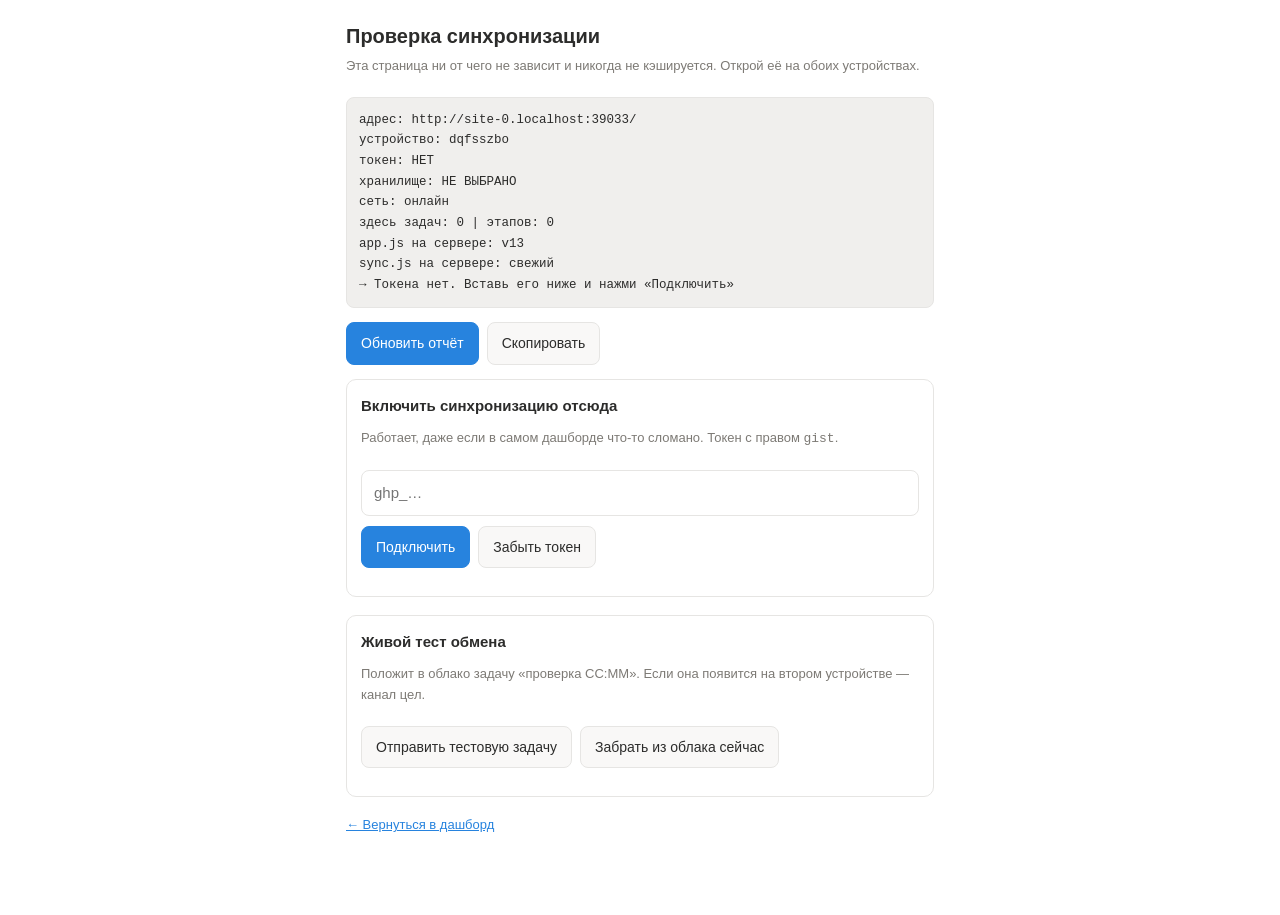
<file: check.html>
<!doctype html>
<html lang="ru">
<head>
<meta charset="utf-8">
<meta name="viewport" content="width=device-width, initial-scale=1">
<title>Проверка синхронизации</title>
<style>
  * { box-sizing: border-box; }
  body {
    margin: 0; padding: 20px 16px 60px;
    font: 15px/1.6 -apple-system, BlinkMacSystemFont, "Segoe UI", Roboto, sans-serif;
    color: #2C2C2B; background: #FFF; max-width: 620px; margin: 0 auto;
  }
  h1 { font-size: 20px; margin: 0 0 4px; }
  p.sub { color: #7D7A75; margin: 0 0 20px; font-size: 13px; }
  pre {
    background: #F0EFED; border: 1px solid #E6E5E3; border-radius: 8px;
    padding: 12px; font-size: 12.5px; line-height: 1.65; white-space: pre-wrap;
    word-break: break-word; font-family: ui-monospace, Menlo, monospace;
    user-select: all; margin: 0 0 14px;
  }
  .row { display: flex; gap: 8px; flex-wrap: wrap; margin-bottom: 14px; }
  button {
    font: inherit; font-size: 14px; padding: 9px 14px; border-radius: 8px;
    border: 1px solid #E6E5E3; background: #F9F8F7; color: #2C2C2B; cursor: pointer;
  }
  button.primary { background: #2783DE; border-color: #2783DE; color: #FFF; }
  input {
    font: inherit; width: 100%; padding: 10px 12px; border-radius: 8px;
    border: 1px solid #E6E5E3; background: #FFF; margin-bottom: 10px;
  }
  .box { border: 1px solid #E6E5E3; border-radius: 10px; padding: 14px; margin-bottom: 18px; }
  .box h2 { font-size: 15px; margin: 0 0 10px; }
  a { color: #2783DE; }
  .ok { color: #46A171; } .bad { color: #E56458; }
</style>
</head>
<body>

<h1>Проверка синхронизации</h1>
<p class="sub">Эта страница ни от чего не зависит и никогда не кэшируется. Открой её на обоих устройствах.</p>

<pre id="out">Жму…</pre>

<div class="row">
  <button class="primary" onclick="report()">Обновить отчёт</button>
  <button onclick="copyOut()">Скопировать</button>
</div>

<div class="box">
  <h2>Включить синхронизацию отсюда</h2>
  <p class="sub">Работает, даже если в самом дашборде что-то сломано. Токен с правом <code>gist</code>.</p>
  <input type="password" id="tok" placeholder="ghp_…" autocomplete="off" spellcheck="false">
  <div class="row">
    <button class="primary" onclick="connect()">Подключить</button>
    <button onclick="forget()">Забыть токен</button>
  </div>
</div>

<div class="box">
  <h2>Живой тест обмена</h2>
  <p class="sub">Положит в облако задачу «проверка СС:ММ». Если она появится на втором устройстве — канал цел.</p>
  <div class="row">
    <button onclick="pushTest()">Отправить тестовую задачу</button>
    <button onclick="pullNow()">Забрать из облака сейчас</button>
  </div>
</div>

<p class="sub"><a href="./">← Вернуться в дашборд</a></p>

<script>
const TOKEN_KEY = "dashboard.token";
const GIST_KEY  = "dashboard.gist";
const DEV_KEY   = "dashboard.device";
const STATE_KEY = "dashboard.v2";
const FILE      = "dashboard.json";

const out = document.getElementById("out");
const L = [];
const say = (s) => { L.push(s); out.textContent = L.join("\n"); };
const get = (k) => { try { return localStorage.getItem(k) || ""; } catch (e) { return ""; } };

async function api(path, options, tokenOverride) {
  const t = tokenOverride || get(TOKEN_KEY);
  const res = await fetch("https://api.github.com" + path, Object.assign({
    cache: "no-store",
    headers: {
      "Authorization": "Bearer " + t,
      "Accept": "application/vnd.github+json",
      "Content-Type": "application/json"
    }
  }, options || {}));
  if (!res.ok) throw new Error("GitHub " + res.status + (res.status === 401 ? " — токен не принят" : res.status === 404 ? " — не найдено" : ""));
  return res.json();
}

function localState() {
  try { return JSON.parse(get(STATE_KEY)) || {}; } catch (e) { return {}; }
}

function alive(list) {
  return (list || []).filter((x) => x && !x.deleted).length;
}

async function report() {
  L.length = 0;
  out.textContent = "Проверяю…";

  say("адрес: " + location.origin + location.pathname.replace(/check\.html$/, ""));
  say("устройство: " + (get(DEV_KEY) || "—"));

  const t = get(TOKEN_KEY);
  say("токен: " + (t ? "есть, …" + t.slice(-4) + " (" + t.length + " симв.)" : "НЕТ"));
  say("хранилище: " + (get(GIST_KEY) || "НЕ ВЫБРАНО"));
  say("сеть: " + (navigator.onLine ? "онлайн" : "ОФФЛАЙН"));

  const s = localState();
  say("здесь задач: " + alive(s.tasks) + " | этапов: " + alive(s.milestones));

  // какая версия файлов реально отдаётся сервером
  try {
    const js = await (await fetch("./app.js?nocache=" + Date.now(), { cache: "no-store" })).text();
    const m = js.match(/const BUILD = "([^"]+)"/);
    say("app.js на сервере: " + (m ? m[1] : "СТАРЫЙ (без метки)"));
  } catch (e) { say("app.js: не прочитался — " + e.message); }

  try {
    const js = await (await fetch("./sync.js?nocache=" + Date.now(), { cache: "no-store" })).text();
    say("sync.js на сервере: " + (/function diagnose/.test(js) ? "свежий" : "СТАРЫЙ"));
  } catch (e) { say("sync.js: не прочитался — " + e.message); }

  if (!t) { say("→ Токена нет. Вставь его ниже и нажми «Подключить»"); return; }

  try {
    const me = await api("/user");
    say("аккаунт: " + me.login);
  } catch (e) {
    say("аккаунт: ОШИБКА — " + e.message);
    return;
  }

  try {
    const list = await api("/gists?per_page=100");
    const mine = list.filter((g) => g.files && g.files[FILE]);
    say("хранилищ на аккаунте: " + mine.length);
    mine.forEach((g) => say("   • " + g.id + (g.id === get(GIST_KEY) ? "  ← это устройство" : "")));
    if (mine.length > 1) say("→ Хранилищ больше одного");
  } catch (e) {
    say("список хранилищ: ОШИБКА — " + e.message);
    say("→ У токена нет права gist");
  }

  const id = get(GIST_KEY);
  if (!id) { say("→ Хранилище не выбрано. Нажми «Подключить»"); return; }

  try {
    const g = await api("/gists/" + id);
    const f = g.files && g.files[FILE];
    const raw = f ? (f.truncated ? await (await fetch(f.raw_url)).text() : f.content) : "";
    const d = JSON.parse(raw);
    say("в облаке задач: " + alive(d.tasks) + " | этапов: " + alive(d.milestones));
    (d.tasks || []).filter((x) => !x.deleted).slice(-8).forEach((x) => say("   • " + x.text));
    say("облако обновлено: " + new Date(g.updated_at).toLocaleString("ru-RU"));
  } catch (e) {
    say("чтение облака: ОШИБКА — " + e.message);
  }
}

async function connect() {
  const v = document.getElementById("tok").value.trim();
  if (!v) { alert("Вставь токен"); return; }

  out.textContent = "Подключаю…";
  try {
    await api("/user", null, v);
    localStorage.setItem(TOKEN_KEY, v);

    const list = await api("/gists?per_page=100", null, v);
    const found = list.find((g) => g.files && g.files[FILE]);

    if (found) {
      localStorage.setItem(GIST_KEY, found.id);
    } else {
      const s = localState();
      const seed = {
        v: 2, log: s.log || {}, events: s.events || [], scalarsUpdatedAt: s.scalarsUpdatedAt || 0,
        tasks: s.tasks || [], milestones: s.milestones || [], inbox: s.inbox || [],
        login: s.login || "", university: s.university || "",
        startMinutes: s.startMinutes || 5, breakMinutes: s.breakMinutes || 90,
        sound: s.sound !== false, rotate: s.rotate !== false
      };
      const created = await api("/gists", {
        method: "POST",
        body: JSON.stringify({
          description: "dashboard-sync — личный дашборд, не удалять",
          public: false,
          files: { [FILE]: { content: JSON.stringify(seed) } }
        })
      }, v);
      localStorage.setItem(GIST_KEY, created.id);
    }

    if (!get(DEV_KEY)) localStorage.setItem(DEV_KEY, "d" + Math.random().toString(36).slice(2, 9));
    document.getElementById("tok").value = "";
    await report();
    say("→ ГОТОВО. Теперь то же самое на втором устройстве");
  } catch (e) {
    out.textContent = "Не вышло: " + e.message;
  }
}

function forget() {
  localStorage.removeItem(TOKEN_KEY);
  localStorage.removeItem(GIST_KEY);
  report();
}

async function pushTest() {
  const id = get(GIST_KEY);
  if (!id) { alert("Сначала подключи токен"); return; }

  out.textContent = "Отправляю…";
  try {
    const g = await api("/gists/" + id);
    const f = g.files[FILE];
    const raw = f.truncated ? await (await fetch(f.raw_url)).text() : f.content;
    const d = JSON.parse(raw);

    const now = Date.now();
    const label = "проверка " + new Date().toLocaleTimeString("ru-RU", { hour: "2-digit", minute: "2-digit" });
    d.tasks = d.tasks || [];
    d.tasks.push({
      id: "chk" + now.toString(36), text: label, step: "", energy: "low",
      estimate: 5, spent: 0, snoozes: 0, done: false, archived: false, deleted: false,
      snooze: "", created: now, doneAt: 0, updatedAt: now
    });

    await api("/gists/" + id, {
      method: "PATCH",
      body: JSON.stringify({ files: { [FILE]: { content: JSON.stringify(d) } } })
    });

    out.textContent = "Готово: в облаке лежит задача «" + label + "».\nТеперь открой дашборд на втором устройстве.";
  } catch (e) {
    out.textContent = "Не вышло: " + e.message;
  }
}

async function pullNow() {
  const id = get(GIST_KEY);
  if (!id) { alert("Сначала подключи токен"); return; }

  out.textContent = "Забираю…";
  try {
    const g = await api("/gists/" + id);
    const f = g.files[FILE];
    const raw = f.truncated ? await (await fetch(f.raw_url)).text() : f.content;
    const d = JSON.parse(raw);

    const s = localState();
    const byId = new Map();
    ["tasks", "milestones", "inbox"].forEach((k) => {
      byId.clear();
      (s[k] || []).forEach((x) => { if (x && x.id) byId.set(x.id, x); });
      (d[k] || []).forEach((x) => {
        if (!x || !x.id) return;
        const have = byId.get(x.id);
        if (!have || (x.updatedAt || 0) > (have.updatedAt || 0)) byId.set(x.id, x);
      });
      s[k] = [...byId.values()];
    });

    localStorage.setItem(STATE_KEY, JSON.stringify(s));
    out.textContent = "Забрал. Задач теперь: " + alive(s.tasks) + ", этапов: " + alive(s.milestones) + ".\nОткрой дашборд.";
  } catch (e) {
    out.textContent = "Не вышло: " + e.message;
  }
}

function copyOut() {
  navigator.clipboard.writeText(out.textContent).then(
    () => alert("Скопировано"),
    () => alert("Не вышло — выдели текст вручную")
  );
}

report();
</script>
</body>
</html>
</file>
